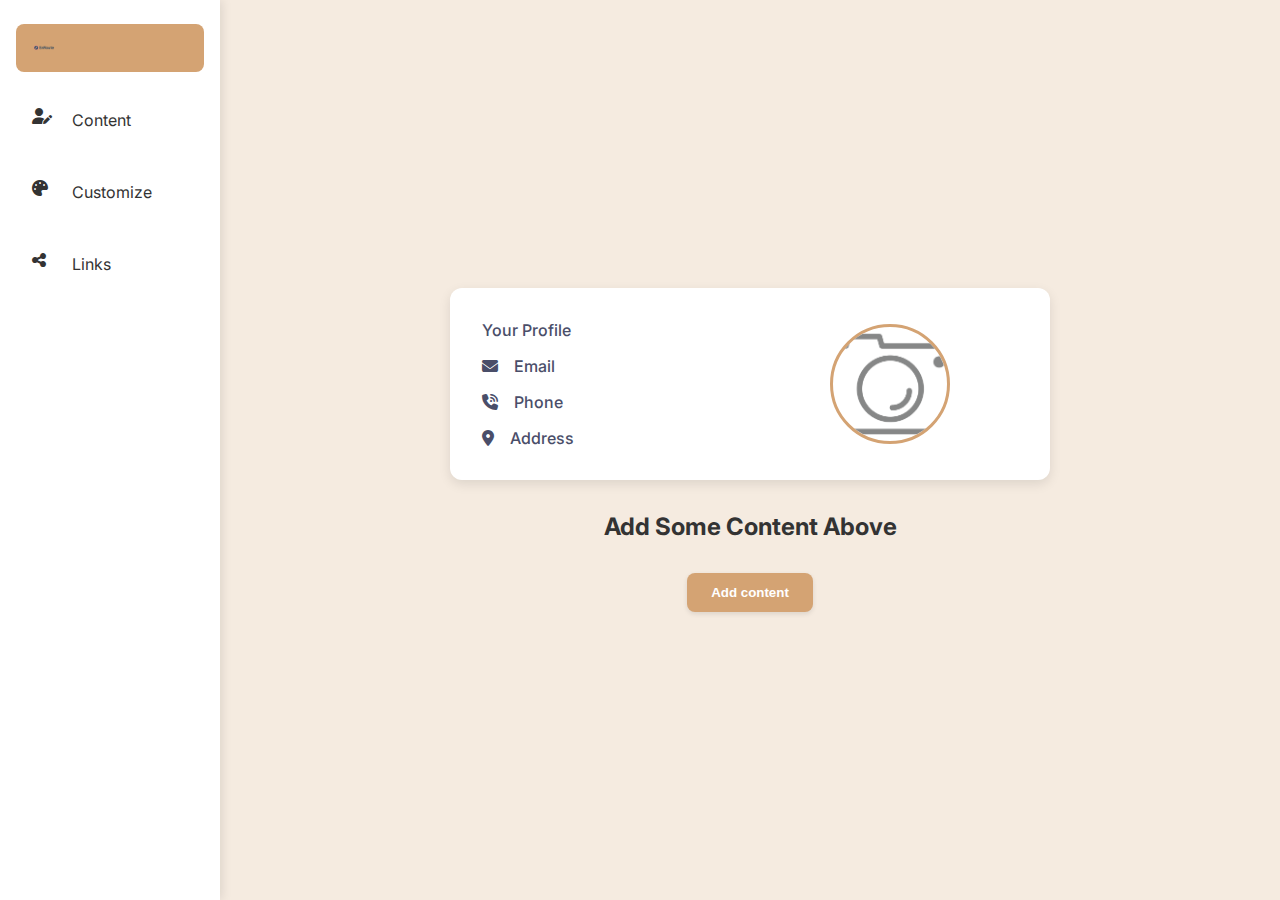
<file: components/form.html>
<!DOCTYPE html>
<html lang="en">

<head>
    <meta charset="UTF-8">
    <meta name="viewport" content="width=device-width, initial-scale=1.0">
    <title>EnRoute - Profile Setup</title>
    <link rel="stylesheet" href="https://cdnjs.cloudflare.com/ajax/libs/font-awesome/6.5.0/css/all.min.css">
    <link href="https://fonts.googleapis.com/css2?family=Inter:wght@400;500;600;700&display=swap" rel="stylesheet">
    <link rel="stylesheet" href="form.css">
</head>

<body>
    <div class="sideuldiv">
        <ul class="sideul">
            <li class="sideli active"><img src="../assets/En.png" alt="EnRoute Logo" class="sideliimg"></li>
            <li class="sideli" onclick="opens()"><i class="fas fa-user-edit sideliimg"></i>Content</li>
            <li class="sideli"><i class="fas fa-palette sideliimg"></i>Customize</li>
            <li class="sideli"><i class="fas fa-share-alt sideliimg"></i>Links</li>
        </ul>
    </div>
    <div class="main-content">
        <div class="cardDiv" id="cardDiv" onclick="opens()">
            <div class="card">
                <ul class="left">
                    <li class="leftli">Your Profile</li>
                    <li class="leftli"><i class="fa-solid fa-envelope"></i>Email</li>
                    <li class="leftli"><i class="fa-solid fa-phone-volume"></i>Phone</li>
                    <li class="leftli"><i class="fa-solid fa-location-dot"></i>Address</li>
                </ul>
                <div class="right">
                    <img id="previewImage" class="image-preview" alt="Profile preview">
                    <img src="../assets/camera.png" alt="Camera icon" class="rightdivimg">
                </div>
            </div>
            <h2>Add Some Content Above</h2>
            <button class="addcontentbtn" onclick="opens()">Add content</button>
        </div>
        <div id="deatilsForm">
            <h2>Edit Personal Details</h2>

            <!-- Add this pagination progress right after the h2 -->
            <div class="pagination-progress">
                <div class="step active" data-step="1">Basic Info</div>
                <div class="step" data-step="2">Education</div>
                <div class="step" data-step="3">Skills</div>
                <div class="step" data-step="4">Contact</div>
            </div>

            <!-- Step 1 Container - wrap your basic info fields -->
            <div class="form-step active" data-step="1">
                <div class="form-group">
                    <label for="full-name">Full name</label>
                    <input type="text" id="full-name" class="form-input" required
                        placeholder="Enter your title, first- and last name">
                </div>
                <div class="form-group">
                    <label for="userimage">Upload your image <span class="recommended">(recommended)</span></label>
                    <input type="file" id="userimage" accept="image/*" onchange="previewImage(this)">
                </div>
            </div>

            <!-- Step 2 Container - education field -->
            <div class="form-step" data-step="2">
                <div class="form-group">
                    <label for="job-title">College Name <span class="recommended">(recommended)</span></label>
                    <input type="text" id="job-title" class="form-input" placeholder="Enter your college name">
                </div>
            </div>

            <!-- Step 3 Container - skills fields -->
            <div class="form-step" data-step="3">
                <div class="form-group">
                    <label for="Skills">Skills <span class="recommended">(recommended)</span></label>
                    <input type="text" id="Skills" class="form-input"
                        placeholder="Please enter skills separated by commas">
                </div>
                <div class="form-group">
                    <label for="reqSkills">Skills you want to learn <span
                            class="recommended">(recommended)</span></label>
                    <input type="text" id="reqSkills" class="form-input" placeholder="Enter skills you want to learn">
                </div>
            </div>

            <!-- Step 4 Container - contact fields -->
            <div class="form-step" data-step="4">
                <div class="form-group">
                    <label for="email">Email <span class="recommended">(recommended)</span></label>
                    <input type="email" id="email" class="form-input" placeholder="Enter email">
                </div>
                <div class="form-group">
                    <label for="locations">Location <span class="recommended">(recommended)</span></label>
                    <input type="text" id="locations" class="form-input" placeholder="City, Country">
                </div>
                <div class="form-group">
                    <label for="phone">Phone <span class="recommended">(recommended)</span></label>
                    <input type="tel" id="phone" class="form-input" placeholder="Enter phone number">
                </div>
            </div>

            <!-- Replace your current form-actions with this navigation -->
            <div class="form-navigation">
                <button type="button" class="nav-btn prev-btn" disabled>Previous</button>
                <button type="button" class="nav-btn next-btn">Next</button>
                <button class="save-btn" type="button" onclick="saveChanges()" style="display: none;">Save
                    Changes</button>
            </div>
        </div>
    </div>
    <script src="form.js"></script>
</body>

</html>
</file>
<file: components/form.css>
:root {
    --primary: #f5ebe0;
    --secondary: #e3d5ca;
    --accent: #d4a373;
    --dark: #4a4e69;
    --text: #333333;
    --light-gray: #f8f9fa;
    --border: #e0e0e0;
}

* {
    padding: 0;
    margin: 0;
    box-sizing: border-box;
}

body {
    font-family: 'Inter', sans-serif;
    background-color: var(--primary);
    color: var(--text);
    height: 100vh;
    display: flex;
}

/* Side Navigation */
.sideuldiv {
    width: 220px;
    height: 100%;
    background-color: white;
    padding: 1.5rem 0;
    box-shadow: 2px 0 10px rgba(0, 0, 0, 0.1);
}

.sideul {
    list-style: none;
    height: 100%;
    display: flex;
    flex-direction: column;
    gap: 1.5rem;
    padding: 0 1rem;
}

.sideli {
    display: flex;
    align-items: center;
    gap: 1rem;
    padding: 0.75rem 1rem;
    border-radius: 8px;
    cursor: pointer;
    transition: all 0.2s ease;
}

.sideli:hover {
    background-color: var(--light-gray);
}

.sideli.active {
    background-color: var(--accent);
    color: white;
}

.sideliimg {
    width: 24px;
    height: 24px;
}

/* Main Content */
.main-content {
    flex: 1;
    display: flex;
    flex-direction: column;
    align-items: center;
    justify-content: center;
    padding: 2rem;
}

.cardDiv {
    width: 100%;
    max-width: 600px;
    display: flex;
    flex-direction: column;
    align-items: center;
    gap: 2rem;
    text-align: center;
}

.card {
    width: 100%;
    background-color: white;
    border-radius: 12px;
    box-shadow: 0 4px 12px rgba(0, 0, 0, 0.1);
    padding: 2rem;
    display: flex;
    gap: 1.5rem;
}

.left,
.right {
    flex: 1;
    display: flex;
    flex-direction: column;
    justify-content: center;
}

.left {
    align-items: flex-start;
    gap: 1rem;
}

.right {
    align-items: center;
    justify-content: center;
}

.leftli {
    display: flex;
    align-items: center;
    gap: 1rem;
    color: var(--dark);
    font-weight: 500;
}

.rightdivimg {
    width: 120px;
    height: 120px;
    border-radius: 50%;
    object-fit: cover;
    border: 3px solid var(--accent);
}

.addcontentbtn {
    padding: 0.75rem 1.5rem;
    background-color: var(--accent);
    color: white;
    border: none;
    border-radius: 8px;
    font-weight: 600;
    cursor: pointer;
    transition: all 0.2s ease;
    box-shadow: 0 2px 5px rgba(0, 0, 0, 0.1);
}

.addcontentbtn:hover {
    background-color: #c08c5f;
    transform: translateY(-2px);
    box-shadow: 0 4px 8px rgba(0, 0, 0, 0.15);
}

/* Form Styling */
#deatilsForm {
    display: none;
    width: 100%;
    max-width: 600px;
    background-color: white;
    border-radius: 12px;
    box-shadow: 0 4px 12px rgba(0, 0, 0, 0.1);
    padding: 2rem;
}

#deatilsForm h2 {
    color: var(--dark);
    margin-bottom: 1.5rem;
    font-size: 1.5rem;
    text-align: center;
}

.form-group {
    margin-bottom: 1.25rem;
}

label {
    display: block;
    font-weight: 600;
    margin-bottom: 0.5rem;
    color: var(--dark);
}

.optional,
.recommended {
    font-weight: normal;
    color: #718096;
    font-size: 0.85em;
}

.form-input {
    width: 100%;
    padding: 0.75rem 1rem;
    border: 1px solid var(--border);
    border-radius: 8px;
    font-size: 1rem;
    transition: all 0.2s ease;
}

.form-input:focus {
    outline: none;
    border-color: var(--accent);
    box-shadow: 0 0 0 3px rgba(212, 163, 115, 0.2);
}

input[type="file"] {
    width: 100%;
    padding: 0.5rem;
    border: 1px dashed var(--border);
    border-radius: 8px;
    background-color: var(--light-gray);
}

.form-actions {
    display: flex;
    justify-content: flex-end;
    margin-top: 2rem;
}

.save-btn {
    padding: 0.75rem 1.5rem;
    background-color: var(--accent);
    color: white;
    border: none;
    border-radius: 8px;
    font-weight: 600;
    cursor: pointer;
    transition: all 0.2s ease;
}

.save-btn:hover {
    background-color: #c08c5f;
    transform: translateY(-2px);
}

/* Preview Image */
.image-preview {
    width: 120px;
    height: 120px;
    border-radius: 50%;
    object-fit: cover;
    border: 3px solid var(--accent);
    display: none;
    margin-bottom: 1rem;
}
/* Pagination Styles */
.pagination-progress {
    display: flex;
    justify-content: space-between;
    margin-bottom: 2rem;
    border-bottom: 1px solid var(--border);
    padding-bottom: 1rem;
}

.step {
    padding: 0.5rem 1rem;
    border-radius: 20px;
    background-color: var(--light-gray);
    color: var(--text);
    cursor: pointer;
    transition: all 0.3s ease;
}

.step.active {
    background-color: var(--accent);
    color: white;
}

.form-step {
    display: none;
}

.form-step.active {
    display: block;
}

.form-navigation {
    display: flex;
    justify-content: space-between;
    margin-top: 2rem;
}

.nav-btn {
    padding: 0.75rem 1.5rem;
    background-color: var(--accent);
    color: white;
    border: none;
    border-radius: 8px;
    font-weight: 600;
    cursor: pointer;
    transition: all 0.2s ease;
}

.nav-btn:hover {
    background-color: #c08c5f;
}

.nav-btn:disabled {
    background-color: var(--light-gray);
    color: var(--text);
    cursor: not-allowed;
}
</file>
